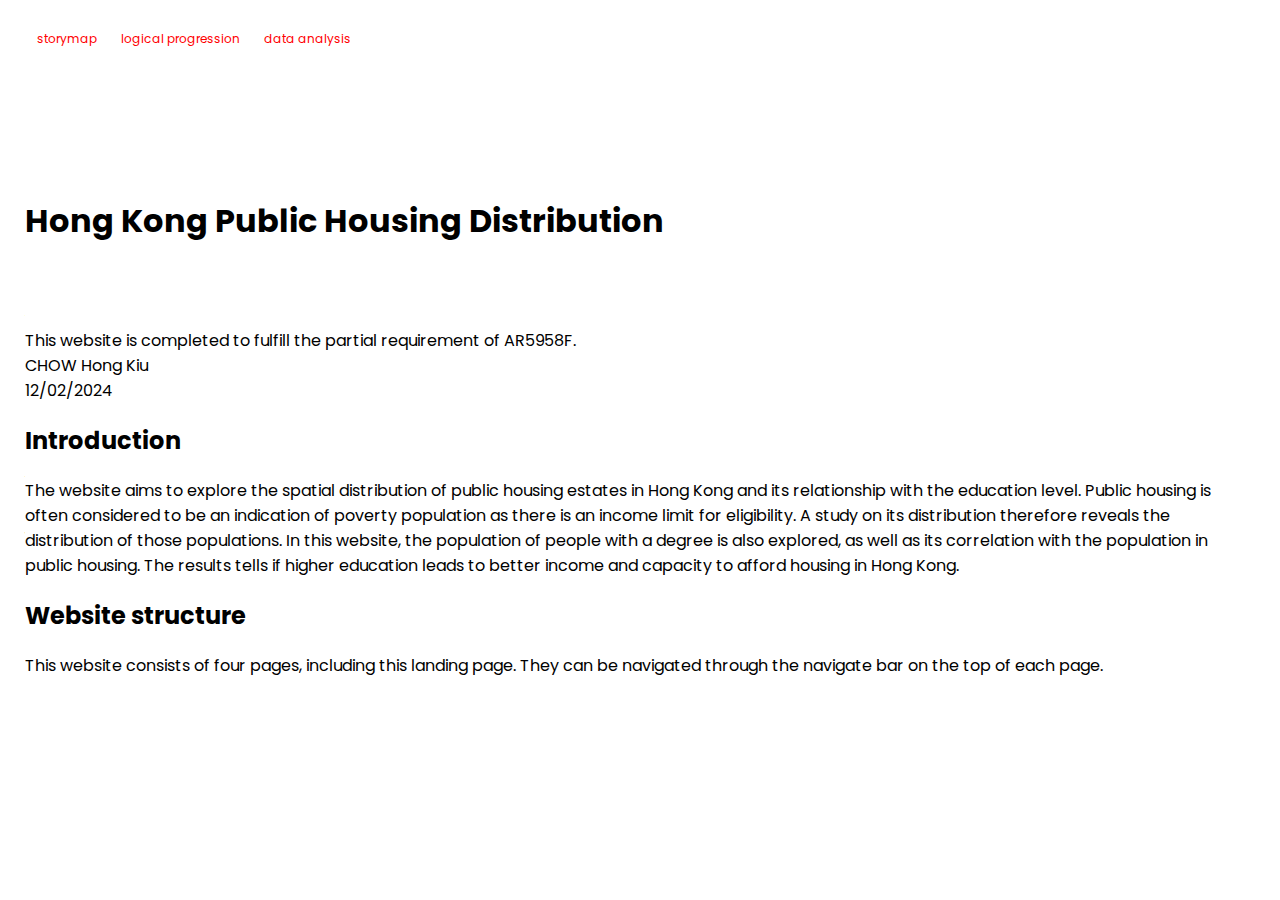
<file: landing.html>
<!DOCTYPE html>
<html>
    <body>
        <head>
            <title>Asm2: Landing pages</title>
        </head>
        <link rel="stylesheet" href="style.css">
        <div class="topnav">
            <a href="index.html">storymap</a>
            <a href="logic.html">logical progression</a>
            <a href="statistic.html">data analysis</a>
        </div>
        <div class="style">
            <h1> Hong Kong Public Housing Distribution</h1>
            <body>This website is completed to fulfill the partial requirement of AR5958F.</body>
            <body font=12><br>CHOW Hong Kiu <br> 12/02/2024<br></body>
        </div>
        <div>
            <h2>Introduction</h2>
            <body>
                The website aims to explore the spatial distribution of public housing estates in Hong Kong and its relationship with the education level. Public housing is often considered to be an indication of poverty population as there is an income limit for eligibility. A study on its distribution therefore reveals the distribution of those populations. In this website, the population of people with a degree is also explored, as well as its correlation with the population in public housing. The results tells if higher education leads to better income and capacity to afford housing in Hong Kong. 
            </body>
        </div>
        <div>
            <h2>Website structure</h5>
                <body>
                    This website consists of four pages, including this landing page. They can be navigated through the navigate bar on the top of each page.
                </body>
        </div>
    </body>
</html>
</file>
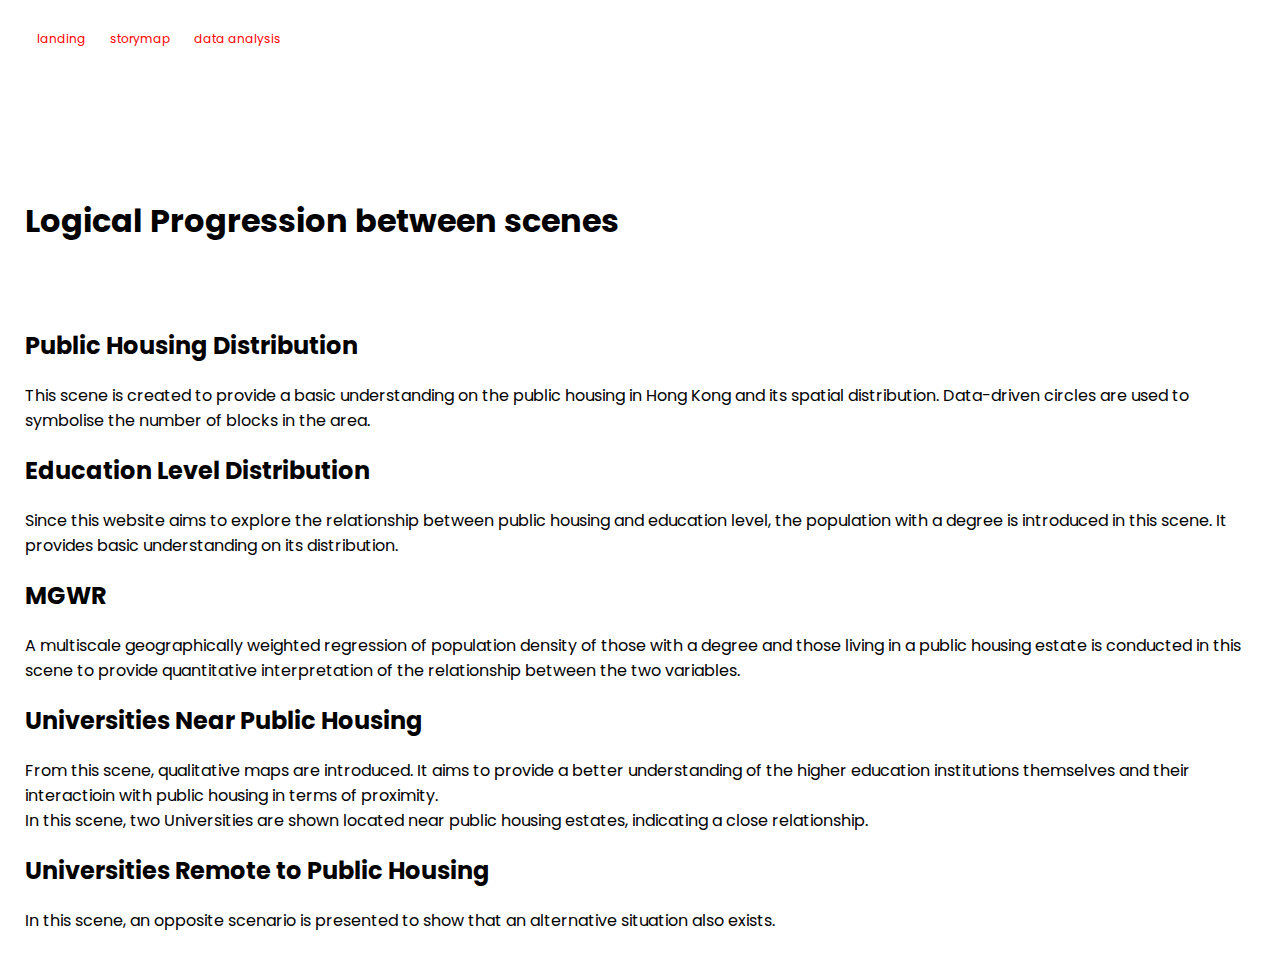
<file: logic.html>
<!DOCTYPE html>
<html>
    <body>
        <head>
            <title>Asm2: Logic</title>
        </head>
        <link rel="stylesheet" href="style.css">
        <div class="topnav">
            <a href="landing.html">landing</a>
            <a href="index.html">storymap</a>
            <a href="statistic.html">data analysis</a>
        </div>
        <div>
            <h1>Logical Progression between scenes</h1>

            <h2>Public Housing Distribution</h2>
            <body>
                This scene is created to provide a basic understanding on the public housing in Hong Kong and its spatial distribution. Data-driven circles are used to symbolise the number of blocks in the area.
            </body>

            <h2>Education Level Distribution</h2>
            <body>
                Since this website aims to explore the relationship between public housing and education level, the population with a degree is introduced in this scene. It provides basic understanding on its distribution.
            </body>

            <h2>MGWR</h2>
            <body>
                A multiscale geographically weighted regression of population density of those with a degree and those living in a public housing estate is conducted in this scene to provide quantitative interpretation of the relationship between the two variables.
            </body>

            <h2>Universities Near Public Housing</h2>
            <body>
                From this scene, qualitative maps are introduced. It aims to provide a better understanding of the higher education institutions themselves and their interactioin with public housing in terms of proximity. <br> In this scene, two Universities are shown located near public housing estates, indicating a close relationship.
            </body>

            <h2>Universities Remote to Public Housing</h2>
            <body>
                In this scene, an opposite scenario is presented to show that an alternative situation also exists.
            </body>
        </div>
    </body>
</html>
</file>
<file: style.css>
@import url('https://fonts.googleapis.com/css2?family=Poppins:ital,wght@0,400;0,600;1,400&display=swap');

body {
  margin:0;
  padding: 25px;
  font-family: 'Poppins', sans-serif;
}

.topnav {
  overflow: hidden;
  background-color: white;
}

.topnav a {
  float: left;
  color: #ff0000;
  text-align: center;
  padding: 5px 12px;
  text-decoration: none;
  font-size: 12px;
}

.topnav a:hover {
  background-color: white;
  color: black;
}

.topnav a.active {
  background-color: #ff0000;
  color: white;
}

.description {
 padding-left: 10%;
 padding-right: 25%;
 padding-bottom: 30%;
 height: 100%;
}

h1{
  padding-top: 10%;
  padding-bottom: 5%;
}
</file>
